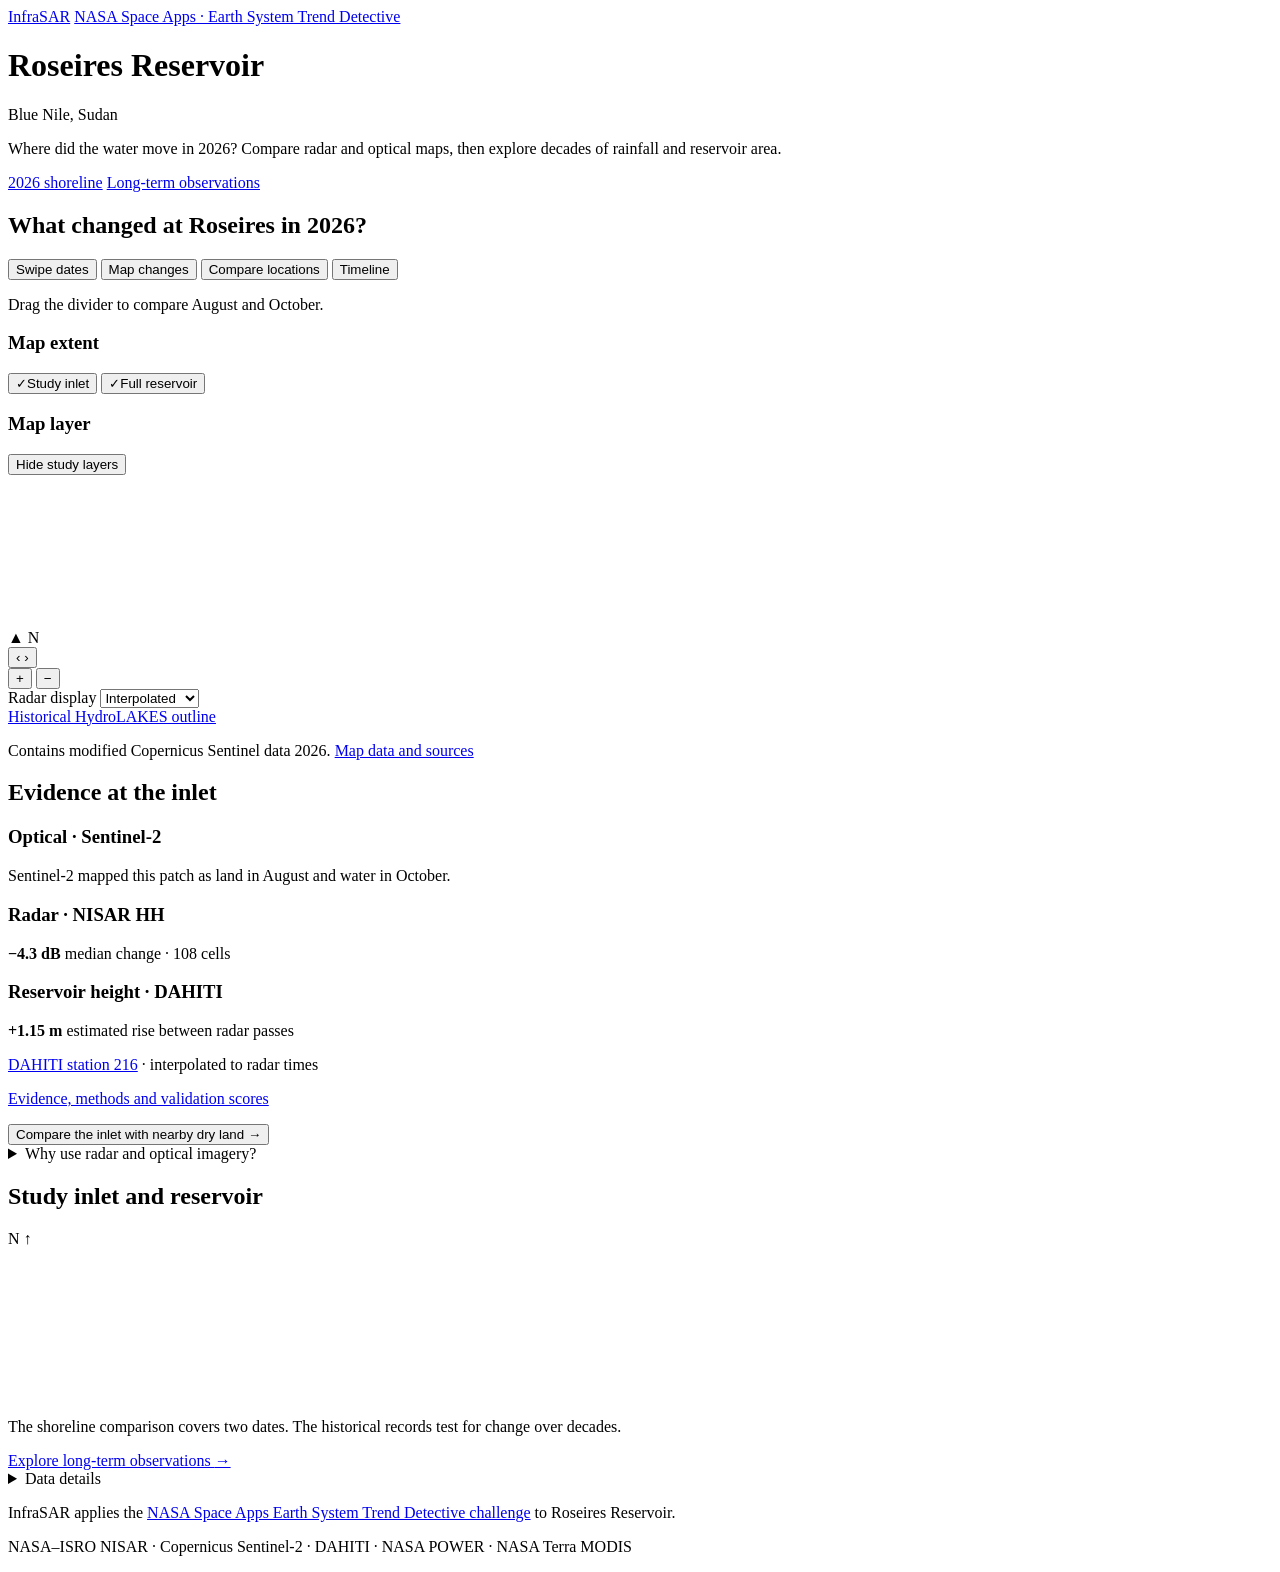
<file: roseires-visuals/src/index.html>
<!doctype html>
<html lang="en">
<head>
<meta charset="utf-8">
<meta name="viewport" content="width=device-width, initial-scale=1">
<title>InfraSAR · Roseires Reservoir</title>
<meta name="description" content="Investigate shoreline change and long-term rainfall and reservoir area at Roseires Reservoir, Sudan.">
<style>/* INFRASAR_STYLE */</style>
</head>
<body>
<header class="sitebar">
  <div class="wrap sitebar-inner">
    <a href="#top" class="brand"><span class="brand-mark" aria-hidden="true"><i></i><i></i><i></i></span>InfraSAR</a>
    <a class="challenge" href="https://www.spaceappschallenge.org/2026/challenges/earth-system-trend-detective/">NASA Space Apps<span> · Earth System Trend Detective</span></a>
  </div>
</header>
<main id="top" class="wrap">
  <header class="intro">
    <h1>Roseires Reservoir</h1>
    <p class="place">Blue Nile, Sudan</p>
    <p class="intro-summary">Where did the water move in 2026? Compare radar and optical maps, then explore decades of rainfall and reservoir area.</p>
  </header>
  <nav id="investigations" class="investigations" aria-label="Investigations">
    <a href="#shoreline" data-investigation aria-current="location">2026 shoreline</a>
    <a href="#trend-investigation" data-investigation>Long-term observations</a>
  </nav>
  <section id="shoreline" class="workspace" aria-labelledby="shoreline-title">
    <h2 id="shoreline-title" class="sr-only" tabindex="-1">What changed at Roseires in 2026?</h2>
    <div class="view-tabs" role="group" aria-label="Shoreline views">
      <button type="button" data-view="swipe" aria-pressed="true">Swipe dates</button>
      <button type="button" data-view="change" aria-pressed="false">Map changes</button>
      <button type="button" data-view="points" aria-pressed="false">Compare locations</button>
      <button type="button" data-view="timeline" aria-pressed="false">Timeline</button>
    </div>
    <p id="view-help" class="view-help">Drag the divider to compare August and October.</p>
    <div class="workspace-grid">
      <div class="map-column">
        <div class="map-tools">
          <section class="map-tool-row" aria-labelledby="extent-title">
            <h3 id="extent-title">Map extent</h3>
            <div class="extent-actions" role="group" aria-labelledby="extent-title">
              <button id="loc-inlet" class="outline extent-preset" type="button" aria-pressed="true"><span class="extent-check" aria-hidden="true">✓</span>Study inlet</button>
              <button id="loc-dam" class="outline extent-preset" type="button" aria-pressed="false"><span class="extent-check" aria-hidden="true">✓</span>Full reservoir</button>
            </div>
          </section>
          <section id="layer-tools" class="map-tool-row" aria-labelledby="layer-title">
            <h3 id="layer-title">Map layer</h3>
            <div class="layer-actions">
              <div id="layers" class="layer-options" role="group" aria-labelledby="layer-title"></div>
              <button id="context-only" class="text-button" type="button" aria-pressed="false">Hide study layers</button>
            </div>
            <div id="rule-tools" hidden>
              <span>Radar rule</span>
              <div id="rules" class="rule-options" role="group" aria-label="Radar classification rule"></div>
            </div>
            <div id="filter-descriptions" hidden></div>
          </section>
        </div>
        <div id="point-controls" class="point-controls" hidden>
          <div class="point-actions">
            <div class="pin-select" role="group" aria-label="Location to move">
              <button type="button" data-point="A" aria-pressed="true">Move Point A</button>
              <button type="button" data-point="B" aria-pressed="false">Move Point B</button>
            </div>
            <button type="button" class="text-button" id="fit-points">Show both</button>
            <button type="button" class="text-button" id="reset-points">Reset examples</button>
          </div>
          <p id="point-status" role="status"></p>
          <p id="point-keyboard" class="sr-only">Press Enter on the map to place the active point at the center. Use arrow keys on a marker to move it one cell.</p>
        </div>
        <div id="timeline" class="timeline-controls" hidden>
          <div class="timeline-top">
            <label class="scrub" for="scrubber"><span id="scrub-date"></span><input type="range" id="scrubber" min="0" max="0" value="0" aria-label="Timeline date"></label>
            <div class="playback"><button class="outline" type="button" id="play">Play</button><button class="outline" type="button" id="pause" disabled>Pause</button></div>
          </div>
        </div>
        <div class="date-corners" id="dates" aria-live="polite"><span id="before"></span><span id="after"></span></div>
        <div id="map-frame" class="map-frame">
          <canvas id="map" tabindex="0" aria-label="Roseires reservoir map. Use arrow keys to pan and plus or minus to zoom."></canvas>
          <div class="map-compass" aria-hidden="true"><span>▲</span> N</div>
          <button type="button" id="pin-a" class="pin a" aria-label="Point A marker" aria-describedby="point-keyboard" hidden>A</button>
          <button type="button" id="pin-b" class="pin b" aria-label="Point B marker" aria-describedby="point-keyboard" hidden>B</button>
          <div id="tip" class="map-tip" hidden></div>
          <div id="divider" class="divider" aria-hidden="true"></div>
          <button type="button" id="drag" class="drag" role="slider" aria-label="Drag to compare" aria-valuemin="0" aria-valuemax="100" aria-valuenow="56" aria-valuetext="56% left, 44% right" aria-orientation="horizontal">
            <span aria-hidden="true">‹ ›</span>
          </button>
          <div class="zoom" aria-label="Map zoom">
            <button type="button" id="zoom-in" aria-label="Zoom in">+</button>
            <button type="button" id="zoom-out" aria-label="Zoom out">−</button>
          </div>
          <div class="scale" id="scale"></div>
        </div>
        <div id="timeline-notes" class="timeline-notes" hidden>
          <p id="time-status" role="status"></p>
          <div id="timeline-pair" class="timeline-pair" hidden>
            <div><button class="outline" type="button" id="select-date">Select this date</button> <button class="primary" type="button" id="open-swipe" disabled>Compare these dates</button> <button class="text-button" type="button" id="clear-dates" hidden>Clear dates</button></div>
            <p id="pair-message" role="status"></p>
          </div>
        </div>
        <div class="map-meta">
          <label id="radar-display">Radar display <select id="radar-rendering" aria-describedby="display-description"><option value="smooth">Interpolated</option><option value="raw">Original cells</option></select></label>
          <div class="map-credit" id="credit"><a href="https://www.hydrosheds.org/products/hydrolakes">Historical HydroLAKES outline</a></div>
        </div>
        <p id="display-description" class="filter-description display-description" aria-live="polite" hidden></p>
        <p id="basemap-credit" class="service-credit" hidden></p>
        <p class="science-links">Contains modified Copernicus Sentinel data 2026. <a id="map-source-details" href="#data-details">Map data and sources</a></p>
        <div class="map-reading">
          <p id="layer-description" class="filter-description" aria-live="polite"></p>
          <p id="rule-description" class="filter-description" aria-live="polite" hidden></p>
          <div id="legend" class="legend" role="region" aria-label="Map legend"></div>
        </div>
      </div>
      <aside class="side">
        <section class="evidence" id="evidence" aria-label="Evidence at the inlet">
          <h2 id="evidence-title">Evidence at the inlet</h2>
          <div class="finding">
            <h3>Optical · Sentinel‑2</h3>
            <p id="evidence-water">Sentinel‑2 mapped this patch as land in August and water in October.</p>
          </div>
          <div class="finding">
            <h3>Radar · NISAR HH</h3>
            <p class="metric"><strong id="patch-db">−4.3 dB</strong> median change <span id="patch-count">· 108 cells</span></p>
          </div>
          <div class="finding">
            <h3>Reservoir height · DAHITI</h3>
            <p class="metric"><strong>+1.15 m</strong> estimated rise between radar passes</p>
            <p class="note"><a href="https://dahiti.dgfi.tum.de/en/216/">DAHITI station 216</a> · interpolated to radar times</p>
          </div>
          <p id="pilot-score" class="pilot-score" hidden></p>
          <p class="science-links"><a href="https://github.com/nhaile360/InfraSAR/blob/main/docs/SCIENTIFIC_REPORT.md#claim-audit">Evidence, methods and validation scores</a></p>
          <button type="button" id="follow-up" class="follow-up">Compare the inlet with nearby dry land <span aria-hidden="true">→</span></button>
          <details class="sensor-method">
            <summary>Why use radar and optical imagery?</summary>
            <p>NISAR sends microwaves and measures the signal that bounces back, called backscatter. It can observe through clouds and in darkness. Water, wet soil, and changes in surface roughness can all affect the return.</p>
            <p>Sentinel‑2 uses reflected sunlight to classify land and water where the scene is clear. Comparing the two helps check whether a change in radar return matches a change in the water map.</p>
            <p><a href="https://science.nasa.gov/mission/nisar/mission-concept/">How NISAR observes Earth</a></p>
          </details>
        </section>
        <section class="point-section" id="point-section" hidden aria-labelledby="points-title">
          <h2 id="points-title">Location readings</h2>
          <p id="example-explanation">Radar returns weakened at both example locations. Sentinel‑2 mapped water gain at A and stable land at B.</p>
          <div id="points"></div>
        </section>
        <section class="selection" id="selection" hidden aria-live="polite"></section>
        <section class="locator-card" aria-labelledby="locator-title">
          <div class="locator-top"><h2 id="locator-title">Study inlet and reservoir</h2><span aria-hidden="true">N ↑</span></div>
          <canvas id="locator" aria-label="Locator map showing the Blue Nile, Roseires Dam, and the study inlet southeast of the dam."></canvas>
          <p id="locator-basemap-credit" class="service-credit" hidden></p>
        </section>
      </aside>
    </div>
    <section class="timeline" id="timeline-readings" hidden aria-labelledby="timeline-heading">
      <div class="timeline-heading"><h2 id="timeline-heading">Observation readings</h2><p id="time-count"></p></div>
      <p>Select a date on any chart to update the map and other plots. Use arrow keys on a focused plot.</p>
      <div class="chart-key"><span class="chart-a"><i></i> Point A</span><span class="chart-b"><i></i> Point B</span></div>
      <div id="charts"></div>
    </section>
    <div class="trend-bridge">
      <p>The shoreline comparison covers two dates. The historical records test for change over decades.</p>
      <a class="action-link" href="#trend-investigation" data-investigation>Explore long-term observations <span aria-hidden="true">→</span></a>
    </div>
  </section>
  <section id="trend-investigation" class="trend" aria-labelledby="trend-title" hidden>
    <header>
      <h2 id="trend-title" tabindex="-1">Has rainfall changed near Roseires?</h2>
      <p id="trend-context">Estimated precipitation in one NASA POWER grid cell near Roseires, Sudan.</p>
    </header>
    <form id="trend-controls" class="trend-controls">
      <label><span id="trend-variable-label">Variable</span><select id="trend-variable" aria-labelledby="trend-variable-label">
        <option value="rainfall">Rainfall (NASA POWER)</option>
        <option value="modis">Reservoir surface area (MODIS)</option>
      </select></label>
      <label id="trend-period-field"><span id="trend-period-label">Analysis period</span><select id="trend-period" aria-labelledby="trend-period-label"></select></label>
      <div id="trend-custom" hidden class="trend-year-range">
        <label>Start year<select id="trend-start" aria-describedby="trend-range-note"></select></label>
        <label>End year<select id="trend-end" aria-describedby="trend-range-note"></select></label>
        <p id="trend-range-note">Use at least 10 complete years. Custom ranges are exploratory.</p>
      </div>
    </form>
    <p id="trend-scope" class="note"></p>
    <div class="trend-analysis">
      <div class="trend-plot">
        <div id="trend-scale" class="trend-scale layer-options" role="group" aria-label="Precipitation chart">
          <button type="button" data-trend-scale="annual" aria-pressed="true">Annual totals</button>
          <button type="button" data-trend-scale="monthly" aria-pressed="false">Monthly estimates</button>
          <button type="button" data-trend-scale="monthly-total" aria-pressed="false">Monthly totals</button>
        </div>
        <figure class="trend-figure">
          <p id="trend-chart-unit"></p>
          <canvas id="trend-chart" role="img" aria-describedby="trend-chart-key"></canvas>
          <figcaption id="trend-chart-key">
            <ul id="trend-symbols" class="plot-key"></ul>
            <p id="trend-chart-note"></p>
          </figcaption>
          <label class="chart-scrub">Inspect a plotted value<input id="trend-inspect" type="range" min="0" value="0" aria-describedby="trend-chart-key"></label>
          <output id="trend-tooltip" class="chart-tooltip" for="trend-inspect" aria-live="polite"></output>
        </figure>
      </div>
      <section class="trend-inference" aria-labelledby="trend-inference-title">
        <h3 id="trend-inference-title">Trend estimate</h3>
        <div class="trend-results" aria-live="polite">
          <div class="trend-metric" id="trend-shift-card" hidden><h4>Estimated shift around 2013</h4><strong id="trend-shift"></strong><span id="trend-shift-ci"></span></div>
          <div class="trend-metric"><h4 id="trend-slope-label">Change in annual total</h4><strong id="trend-slope"></strong><span id="trend-post-ci" hidden></span></div>
          <div class="trend-metric" id="trend-interval-card"><h4>95% confidence interval</h4><strong id="trend-interval"></strong></div>
          <div class="trend-metric"><h4 id="trend-significance-label">Statistical significance</h4><strong id="trend-significance"></strong><span id="trend-p"></span></div>
        </div>
        <p id="trend-interpretation"></p>
      </section>
    </div>
    <details class="trend-details">
      <summary>Read the plotted values</summary>
      <div class="trend-table">
        <table>
          <caption id="trend-table-title"></caption>
          <thead id="trend-table-head"></thead>
          <tbody id="trend-table-body"></tbody>
        </table>
      </div>
    </details>
    <details id="rainfall-evidence" class="trend-details">
      <summary>Why does the answer change with the period?</summary>
      <p id="rainfall-variability"></p>
      <div class="trend-table">
        <table>
          <caption>Full record · effect of Newey–West lag length</caption>
          <thead><tr><th scope="col">Lag (years)</th><th scope="col">95% slope interval (mm/year)</th><th scope="col">Two-sided p</th></tr></thead>
          <tbody id="rainfall-lags"></tbody>
        </table>
      </div>
      <p id="rainfall-robust"></p>
      <p id="rainfall-breaks"></p>
    </details>
    <details class="trend-details">
      <summary>Data and method</summary>
      <p id="trend-method"></p>
      <p id="trend-diagnostics"></p>
      <div id="rainfall-sources">
        <p>The two-sided p-value is the probability of a test statistic at least this extreme under a zero slope and the model assumptions. The confidence interval describes uncertainty in the estimated slope under the model.</p>
        <p>NASA POWER PRECTOTCORR is an observation-corrected MERRA-2 reanalysis estimate. The 0.5° × 0.625° cell is centered near 11.729° N, 34.467° E. The record ends in 2024. Explaining the 2026 shoreline change would require evidence about inflow, reservoir operations, and water levels at that time.</p>
        <p><a id="trend-source" href="https://power.larc.nasa.gov/">Original NASA response</a> · <a href="https://power.larc.nasa.gov/docs/methodology/data/sources_meteorology/">NASA POWER methodology</a> · <a href="https://ntrs.nasa.gov/citations/20160005045">MERRA‑2 paper</a> · <a href="https://doi.org/10.2307/1913610">Newey–West covariance</a></p>
      </div>
      <p id="modis-sources" hidden><a id="modis-csv" href="roseires_modis_monthly_surface_area.csv">Monthly CSV and source checksums</a> · <a href="https://doi.org/10.5067/MODIS/MOD28C3.061">NASA Terra MOD28C3.061</a> · <a href="https://www.hydropower.org/sediment-management-case-studies/sudan-roseires">Roseires dam heightening</a></p>
    </details>
    <p class="science-links"><a href="https://github.com/nhaile360/InfraSAR/blob/main/roseires-trends/README.md">Trend methods and reproducibility</a></p>
    <p class="return-link"><a href="#shoreline" data-investigation>Return to the 2026 shoreline</a></p>
  </section>
  <details id="data-details" class="source-details">
    <summary>Data details</summary>
    <p class="science-links"><a href="https://github.com/nhaile360/InfraSAR/blob/main/docs/SCIENTIFIC_REPORT.md">Scientific report and source inventory</a> · <a href="https://nhaile360.github.io/InfraSAR/scientific-inputs.sha256">Scientific input checksums</a></p>
    <div class="details-grid">
      <section aria-labelledby="methods-title"><h3 id="methods-title">Acquisitions and methods</h3><div id="methods"></div></section>
      <div class="source-sidebar">
        <section aria-labelledby="map-context-title"><h3 id="map-context-title">Map context</h3>
          <p>The locator shows the dam and the study inlet. The pale blue outline is the historical HydroLAKES shoreline. The live topographic basemap loads when connected.</p>
          <p><a href="https://www.openstreetmap.org/way/306787728" target="_blank" rel="noopener">© OpenStreetMap contributors</a> · <a href="https://www.geonames.org/search.html?country=SD" target="_blank" rel="noopener">GeoNames</a> · <a href="https://services.arcgisonline.com/ArcGIS/rest/services/World_Topo_Map/MapServer" target="_blank" rel="noopener">Esri basemap attribution</a></p>
        </section>
        <section aria-labelledby="data-import-title">
          <h3 id="data-import-title">Load more observations</h3>
          <p>Choose a processed radar observation JSON, a comparator HTML, or the SCL GeoTIFFs and inlet mask. Files are read on this device.</p>
          <label for="add-data" class="file-label">Processed observation files</label>
          <input id="add-data" type="file" accept=".json,.html,.tif,.tiff" multiple>
          <p id="import-status" role="status"></p>
          <button class="outline" type="button" id="load-sentinel">Load Sentinel‑2 scenes</button>
        </section>
      </div>
    </div>
  </details>
  <footer class="footer"><p>InfraSAR applies the <a href="https://www.spaceappschallenge.org/2026/challenges/earth-system-trend-detective/">NASA Space Apps Earth System Trend Detective challenge</a> to Roseires Reservoir.</p><p>NASA–ISRO NISAR · Copernicus Sentinel‑2 · DAHITI · NASA POWER · NASA Terra MODIS</p></footer>
</main>
<script type="application/json" id="data">__INFRASAR_DATA__</script>
<script>/* INFRASAR_SCRIPT */</script>
</body>
</html>
</file>
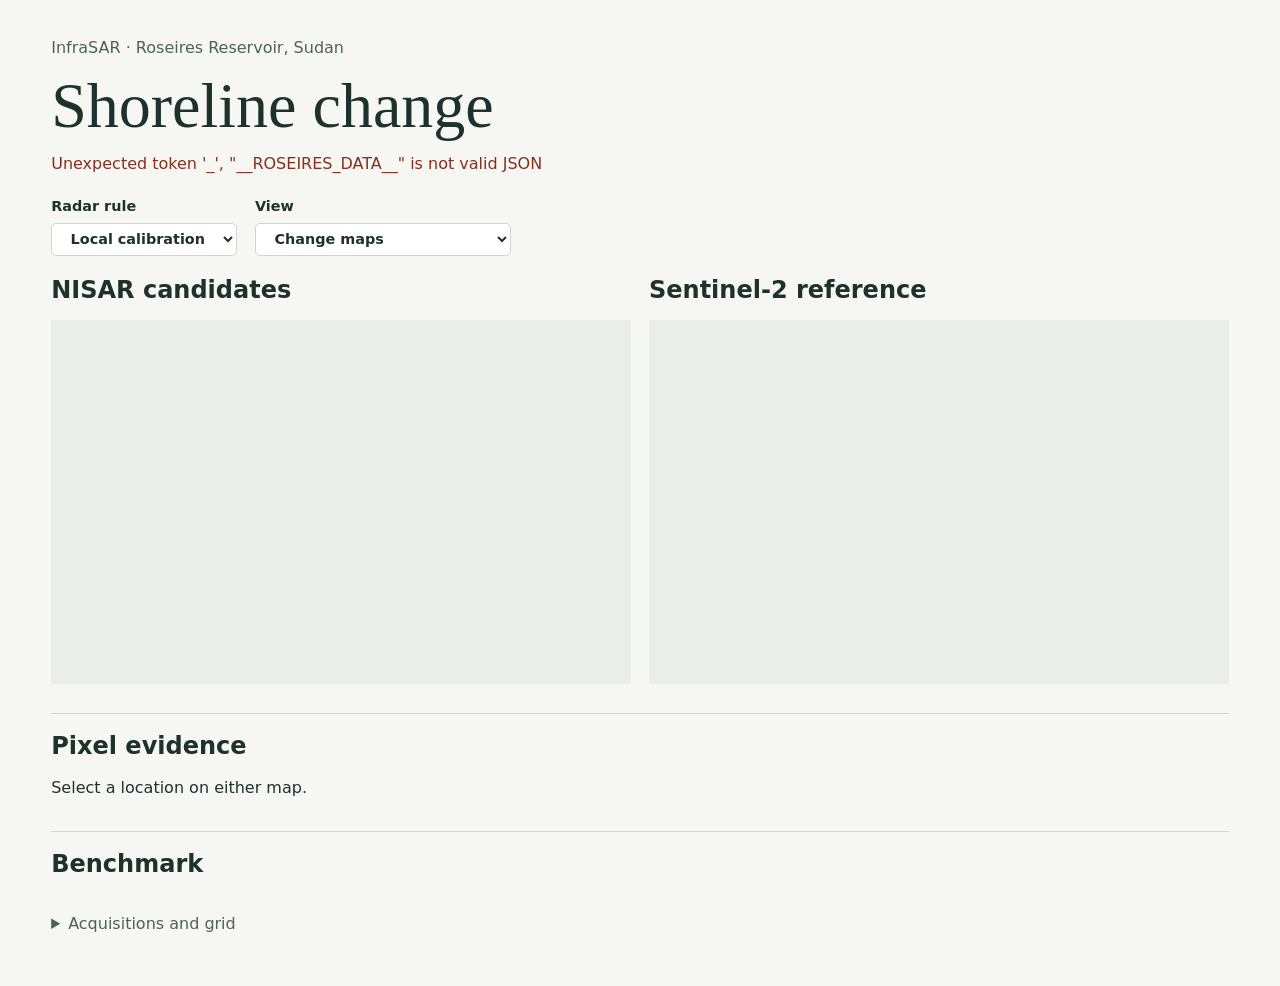
<file: roseires-pipeline/comparator.html>
<!doctype html>
<html lang="en">
<head>
<meta charset="utf-8">
<meta name="viewport" content="width=device-width,initial-scale=1">
<title>InfraSAR · Roseires shoreline change</title>
<style>
  :root{color-scheme:light;--paper:#f6f7f2;--ink:#1e322d;--muted:#4b625a;--rule:#ccd6ce;--card:#fff}
  *{box-sizing:border-box}
  body{margin:0;background:var(--paper);color:var(--ink);font:16px/1.5 "DM Sans",system-ui,sans-serif}
  main{width:min(1200px,92%);margin:36px auto 50px}
  h1{font:400 clamp(2.3rem,6vw,4rem)/1.04 "Instrument Serif",Georgia,serif;margin:.2em 0}
  h2,h3{line-height:1.2;margin:0 0 .65em}
  p{margin:.35em 0 .8em}
  .muted,caption,summary{color:var(--muted)}
  .controls,.maps{display:flex;gap:18px;flex-wrap:wrap;margin:20px 0}
  label{display:grid;gap:5px;font-size:.9rem;font-weight:600}
  select{font:inherit;color:var(--ink);background:var(--card);border:1px solid var(--rule);border-radius:5px;padding:.45em 1em}
  .maps>section{flex:1 1 330px;min-width:0}
  .frame{position:relative;width:100%;aspect-ratio:711/446;background:#e9eee8}
  canvas{display:block;width:100%;height:100%;image-rendering:pixelated;cursor:crosshair}
  :focus-visible{outline:3px solid #3067ab;outline-offset:3px}
  .cross{position:absolute;width:13px;height:13px;border:2px solid white;outline:1px solid #20312b;transform:translate(-50%,-50%);pointer-events:none}
  .legend{list-style:none;display:flex;flex-wrap:wrap;gap:.4em 1em;padding:0;margin:.65em 0;font-size:.84rem}
  .legend li{display:flex;align-items:center;gap:.4em}
  .swatch{width:.9em;height:.9em;border:1px solid #68786e}
  .inspector,.score{border-top:1px solid var(--rule);padding:18px 0}
  .tables{display:grid;gap:22px;grid-template-columns:repeat(auto-fit,minmax(min(100%,330px),1fr))}
  table{text-align:left;width:100%;border-collapse:collapse;font-size:.88rem;table-layout:auto}
  th,td{padding:.4em .55em;border-bottom:1px solid var(--rule);vertical-align:top}
  td{overflow-wrap:anywhere}
  caption{text-align:left;padding:.25em 0}
  [hidden]{display:none!important}
  [role=alert]{color:#862f20}
  @media(max-width:600px){main{margin-top:22px}.controls{gap:12px}.maps{margin-top:12px}}
</style>
</head>
<body>
<main>
  <p class="muted">InfraSAR · Roseires Reservoir, Sudan</p>
  <h1>Shoreline change</h1>
  <p id="dates" class="muted"></p>
  <p id="error" role="alert" hidden></p>
  <div class="controls">
    <label>Radar rule<select id="rule"><option value="local">Local calibration</option><option value="fixed">Fixed HH cutoff</option></select></label>
    <label>View<select id="view"><option value="maps">Change maps</option><option value="agreement">Agreement and coverage</option></select></label>
  </div>
  <div class="maps">
    <section id="radar-panel"><h2>NISAR candidates</h2><div class="frame"><canvas tabindex="0" aria-label="Radar change map. Click or use the arrow keys to inspect a pixel."></canvas><div class="cross" hidden></div></div></section>
    <section id="optical-panel"><h2>Sentinel-2 reference</h2><div class="frame"><canvas tabindex="0" aria-label="Optical change map. Click or use the arrow keys to inspect a pixel."></canvas><div class="cross" hidden></div></div></section>
    <section id="agreement-panel" hidden><h2>Where the maps agree</h2><div class="frame"><canvas tabindex="0" aria-label="Agreement map. Click or use the arrow keys to inspect a pixel."></canvas><div class="cross" hidden></div></div></section>
  </div>
  <ul id="legend" class="legend" aria-label="Map legend"></ul>
  <section class="inspector">
    <h2>Pixel evidence</h2>
    <p id="selection" aria-live="polite">Select a location on either map.</p>
    <div id="readout" class="tables"></div>
  </section>
  <section class="score">
    <h2>Benchmark</h2>
    <p id="coverage" class="muted"></p>
    <p id="tile-coverage" class="muted"></p>
    <div id="metrics" class="tables"></div>
  </section>
  <details>
    <summary>Acquisitions and grid</summary>
    <div id="sources"></div>
  </details>
</main>
<script type="application/json" id="data">__ROSEIRES_DATA__</script>
<script>
(async () => {
  'use strict';
  const el = id => document.getElementById(id);
  const fail = error => {el('error').textContent = error.message; el('error').hidden = false;};
  try {
    const bundle = JSON.parse(el('data').textContent);
    const arrays = {};
    for (const [name, item] of Object.entries(bundle.arrays)) {
      const bytes = Uint8Array.from(atob(item.payload), c => c.charCodeAt(0));
      const stream = new Blob([bytes]).stream().pipeThrough(new DecompressionStream('deflate'));
      const decoded = await new Response(stream).arrayBuffer();
      arrays[name] = item.type === 'float32' ? new Float32Array(decoded) : new Uint8Array(decoded);
      if (arrays[name].length !== bundle.grid.width * bundle.grid.height) throw Error('Invalid grid length.');
    }
    const {width, height, west, north, pixel_m: size} = bundle.grid;
    const radarDates = bundle.radar.radar;
    const dates = Object.values(bundle.optical_sources);
    const palette = {1:'#d8dfc8',2:'#367f9f',3:'#217754',4:'#b85731',5:'#929ba2',
      6:'#f2eade',7:'#5b596c',8:'#b69a70',9:'#3e4954',10:'#8e527f'};
    const agreement = {1:'#ccd6b9',2:'#217754',3:'#367f9f',4:'#d39b3c',5:'#b85731',
      6:'#963b7f',7:'#554493',8:'#929ba2',9:'#5b596c'};
    const panels = ['radar-panel','optical-panel','agreement-panel'].map(id => el(id));
    let picked = null;
    const first = () => el('rule').value;
    const isAgreement = () => el('view').value === 'agreement';
    const state = (labels, code) => labels[code] || 'Unknown';
    const radarValue = v => Number.isFinite(v) ? v.toFixed(2) + ' dB · power ' + (10 ** (v / 10)).toPrecision(4) : 'No observation';
    const sclValue = v => v === 255 ? 'Outside tile coverage' : v === 254 ? 'Tile overlap disagreement' : 'SCL ' + v;
    const opticalState = v => v === 1 ? 'Land' : v === 2 ? 'Water' : state(bundle.labels, v);
    const opticalDate = i => dates[i]['36PXT'].datetime;

    function cell(tag, text) {
      const e = document.createElement(tag); e.textContent = text; return e;
    }
    function table(title, columns, values) {
      const t = document.createElement('table');
      t.append(cell('caption',title));
      const head = t.createTHead().insertRow();
      for (const c of columns) head.append(cell('th',c));
      const body = t.createTBody();
      for (const valuesRow of values) {
        const row = body.insertRow();
        for (const value of valuesRow) row.append(cell('td',String(value)));
      }
      return t;
    }
    function color(hex) {return hex.slice(1).match(/../g).map(x=>parseInt(x,16));}
    function paint(panel, grid, keys) {
      const c = panel.querySelector('canvas');
      c.width = width; c.height = height;
      const ctx = c.getContext('2d');
      const im = ctx.createImageData(width,height);
      const rgb = Object.fromEntries(Object.entries(keys).map(([k,v])=>[k,color(v)]));
      for (let i=0;i<grid.length;i++) {
        const rgbValue = rgb[grid[i]];
        const j = i*4;
        im.data[j]=rgbValue[0]; im.data[j+1]=rgbValue[1]; im.data[j+2]=rgbValue[2]; im.data[j+3]=255;
      }
      ctx.putImageData(im,0,0);
    }
    function positionCross() {
      for (const panel of panels) {
        const cross = panel.querySelector('.cross');
        cross.hidden = !picked;
        if (picked) {
          cross.style.left = ((picked.x+.5)/width*100)+'%';
          cross.style.top = ((picked.y+.5)/height*100)+'%';
        }
      }
    }
    function readPixel(x,y) {
      const i=y*width+x, rule=first();
      const m=arrays['agreement_'+rule][i];
      picked = {x,y};
      positionCross();
      el('selection').textContent = 'UTM 36N ' + (west+(x+.5)*size).toFixed(1) + ' E, ' +
        (north-(y+.5)*size).toFixed(1) + ' N · ' + state(bundle.agreement,m);
      const radars=radarDates.map((r,j)=>[r.datetime,radarValue(arrays[j ? 'hh_after' : 'hh_before'][i])]);
      const optical=dates.map((_,j)=>[opticalDate(j),opticalState(arrays[j ? 'opt_after' : 'opt_before'][i]),
        sclValue(arrays['tile_'+j+'_36PXT'][i]),sclValue(arrays['tile_'+j+'_36PXU'][i])]);
      el('readout').replaceChildren(
        table('NISAR · '+state(bundle.labels,arrays[rule][i]),['Acquired (UTC)','HH backscatter'],radars),
        table('Sentinel-2 · '+state(bundle.labels,arrays.optical[i]),['Acquired (UTC)','Merged state','36PXT','36PXU'],optical)
      );
    }
    function update() {
      const rule=first(), compare=isAgreement();
      panels[0].hidden=panels[1].hidden=compare;
      panels[2].hidden=!compare;
      if(compare) paint(panels[2],arrays['agreement_'+rule],agreement);
      else {
        paint(panels[0],arrays[rule],palette);
        paint(panels[1],arrays.optical,palette);
      }
      const colors=compare ? agreement : palette;
      const labels=compare ? bundle.agreement : bundle.labels;
      el('legend').replaceChildren(...Object.entries(colors).map(([k,v])=>{
        const item=cell('li',labels[k]), color=cell('span','');
        color.className='swatch';color.style.background=v; item.prepend(color);return item;
      }));
      const metrics=bundle.metrics[rule];
      el('coverage').textContent=(100*metrics.usable_optical_fraction).toFixed(1)+'% of the crop has usable optical evidence on both dates. '+
        metrics.unverified_radar_change_pixels.toLocaleString()+' radar change pixels lack optical verification. '+
        metrics.radar_abstentions_on_usable_optical.toLocaleString()+' radar abstentions fall within usable optical coverage.';
      el('metrics').replaceChildren(table(bundle.pair==='holdout'?'Separate radar pair':'Pilot radar pair',
        ['Transition','Hits','Misses','False alarms'],
        [['Land to water',metrics.gain.hits,metrics.gain.misses,metrics.gain.false_alarms],
         ['Water to land',metrics.loss.hits,metrics.loss.misses,metrics.loss.false_alarms]]));
      if(picked) readPixel(picked.x,picked.y);
    }
    for(const panel of panels) {
      const c=panel.querySelector('canvas');
      c.addEventListener('click',e=>{
        const b=c.getBoundingClientRect();
        readPixel(Math.min(width-1, Math.max(0, Math.floor((e.clientX-b.left)/b.width*width))),
          Math.min(height-1, Math.max(0, Math.floor((e.clientY-b.top)/b.height*height))));
      });
      c.addEventListener('keydown',e=>{
        const directions={ArrowLeft:[-1,0],ArrowRight:[1,0],ArrowUp:[0,-1],ArrowDown:[0,1]};
        if(!directions[e.key]) return;
        e.preventDefault();
        const {x,y}=picked||{x:Math.floor(width/2),y:Math.floor(height/2)};
        const [dx,dy]=directions[e.key];
        readPixel(Math.max(0,Math.min(width-1,x+dx)),Math.max(0,Math.min(height-1,y+dy)));
      });
    }
    el('dates').textContent='Radar: '+radarDates.map(r=>r.date).join(' → ')+' · Optical: '+
      [0,1].map(i=>opticalDate(i).slice(0,10)).join(' → ')+' · 20 m grid';
    const only = bundle.tile_coverage['36PXT_only'], both = bundle.tile_coverage['36PXT_and_36PXU'];
    const percent = value => (100*value).toFixed(1)+'%';
    el('tile-coverage').textContent='Usable optical coverage with 36PXT alone: '+percent(only.usable_both_dates)+
      '. With 36PXU: '+percent(both.usable_both_dates)+'.';
    el('sources').append(table('Source scenes', ['Source','Acquired (UTC)','Scene ID'],
      [...radarDates.map(r=>['NISAR',r.datetime,r.id]),
       ...dates.flatMap(epoch=>Object.values(epoch).map(s=>[s.tile,s.datetime,s.id]))]));
    el('rule').addEventListener('change',update);
    el('view').addEventListener('change',update);
    update();
  } catch(error) { fail(error); }
})();
</script>
</body>
</html>
</file>
